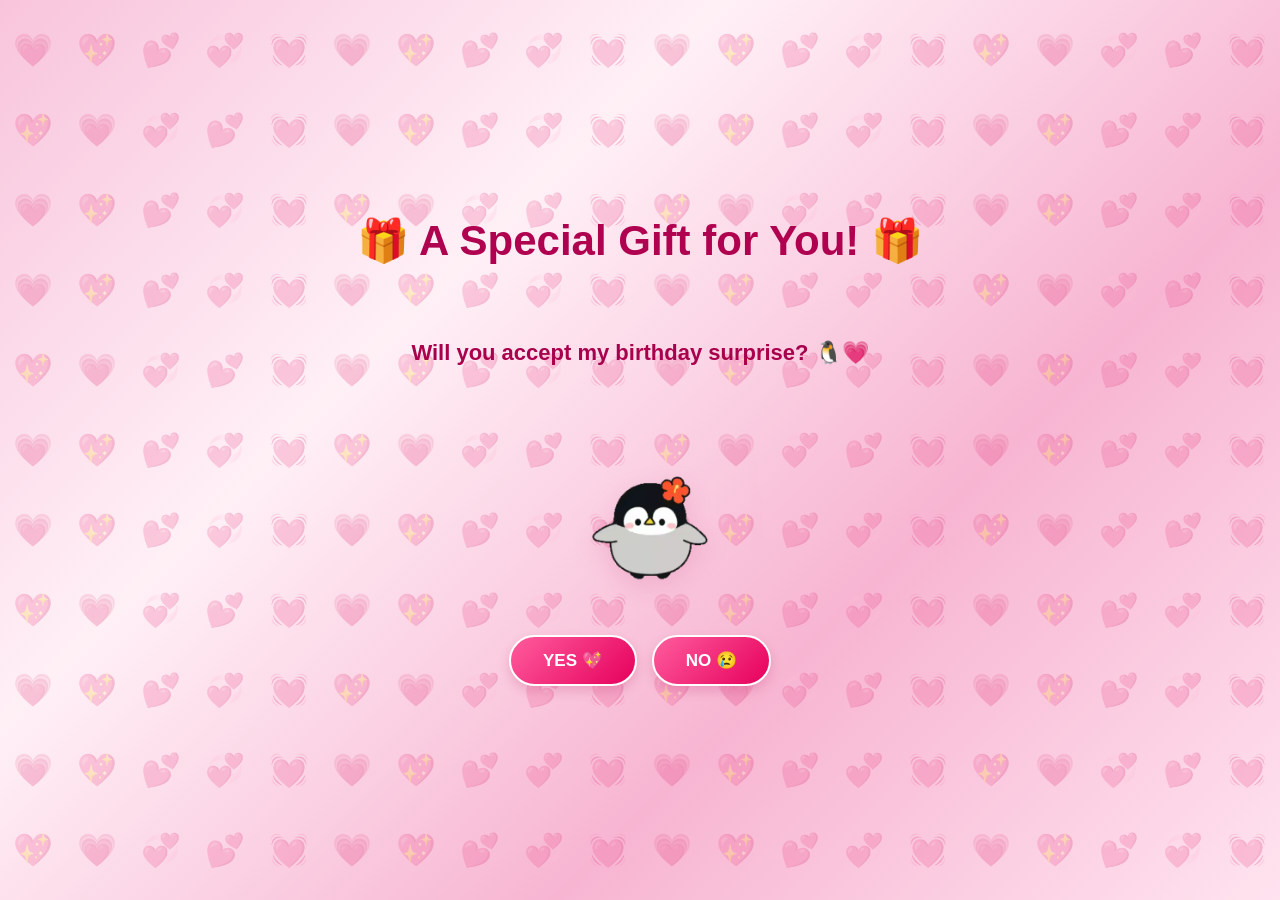
<file: index.html>
<!DOCTYPE html>
<html lang="en">
<head>
    <title>Birthday Surprise 🎁</title>
    <link rel="stylesheet" href="style.css">
    <script src="script.js" defer></script>
</head>
<body>
    <section class="page active" id="page1">
        <!-- Hearts covering the entire background -->
        <div class="hearts" aria-hidden="true">
            💗 💖 💕 💞 💓 💗 💖 💕 💞 💓 💗 💖 💕 💞 💓
            💖 💗 💞 💕 💓 💖 💗 💞 💕 💓 💗 💖 💕 💞 💓
            💗 💖 💕 💞 💓 💗 💖 💕 💞 💓 💗 💖 💕 💞 💓
            💖 💗 💞 💕 💓 💖 💗 💞 💕 💓 💗 💖 💕 💞 💓
            💗 💖 💕 💞 💓 💗 💖 💕 💞 💓 💗 💖 💕 💞 💓
            💖 💗 💞 💕 💓 💖 💗 💞 💕 💓 💗 💖 💕 💞 💓
            💗 💖 💕 💞 💓 💗 💖 💕 💞 💓 💗 💖 💕 💞 💓
            💖 💗 💞 💕 💓 💖 💗 💞 💕 💓 💗 💖 💕 💞 💓
            💗 💖 💕 💞 💓 💗 💖 💕 💞 💓 💗 💖 💕 💞 💓
            💖 💗 💞 💕 💓 💖 💗 💞 💕 💓 💗 💖 💕 💞 💓
            💗 💖 💕 💞 💓 💗 💖 💕 💞 💓 💗 💖 💕 💞 💓
            💖 💗 💞 💕 💓 💖 💗 💞 💕 💓 💗 💖 💕 💞 💓
            💗 💖 💕 💞 💓 💗 💖 💕 💞 💓 💗 💖 💕 💞 💓
            💖 💗 💞 💕 💓 💖 💗 💞 💕 💓 💗 💖 💕 💞 💓
            💗 💖 💕 💞 💓 💗 💖 💕 💞 💓 💗 💖 💕 💞 💓
            💗 💖 💕 💞 💓 💗 💖 💕 💞 💓 💗 💖 💕 💞 💓
            💖 💗 💞 💕 💓 💖 💗 💞 💕 💓 💗 💖 💕 💞 💓
            💗 💖 💕 💞 💓 💗 💖 💕 💞 💓 💗 💖 💕 💞 💓
        </div>

        <!-- Birthday message -->
        <h1>🎁 A Special Gift for You! 🎁</h1>
        <br>
        <p>Will you accept my birthday surprise? 🐧💗</p>

        <!-- Penguin image -->
        <img src="images/page1_penguin.jpg" alt="Cute Penguin" class="penguin" >

        <!-- YES and NO buttons -->
        <div class="button-group">
            <button onclick="window.location.href='page3.html'">
                YES 💖
            </button>

            <button onclick="window.location.href='page2.html'">
                NO 😢
            </button>
        </div>

    </section>

</body>
</html>
</file>
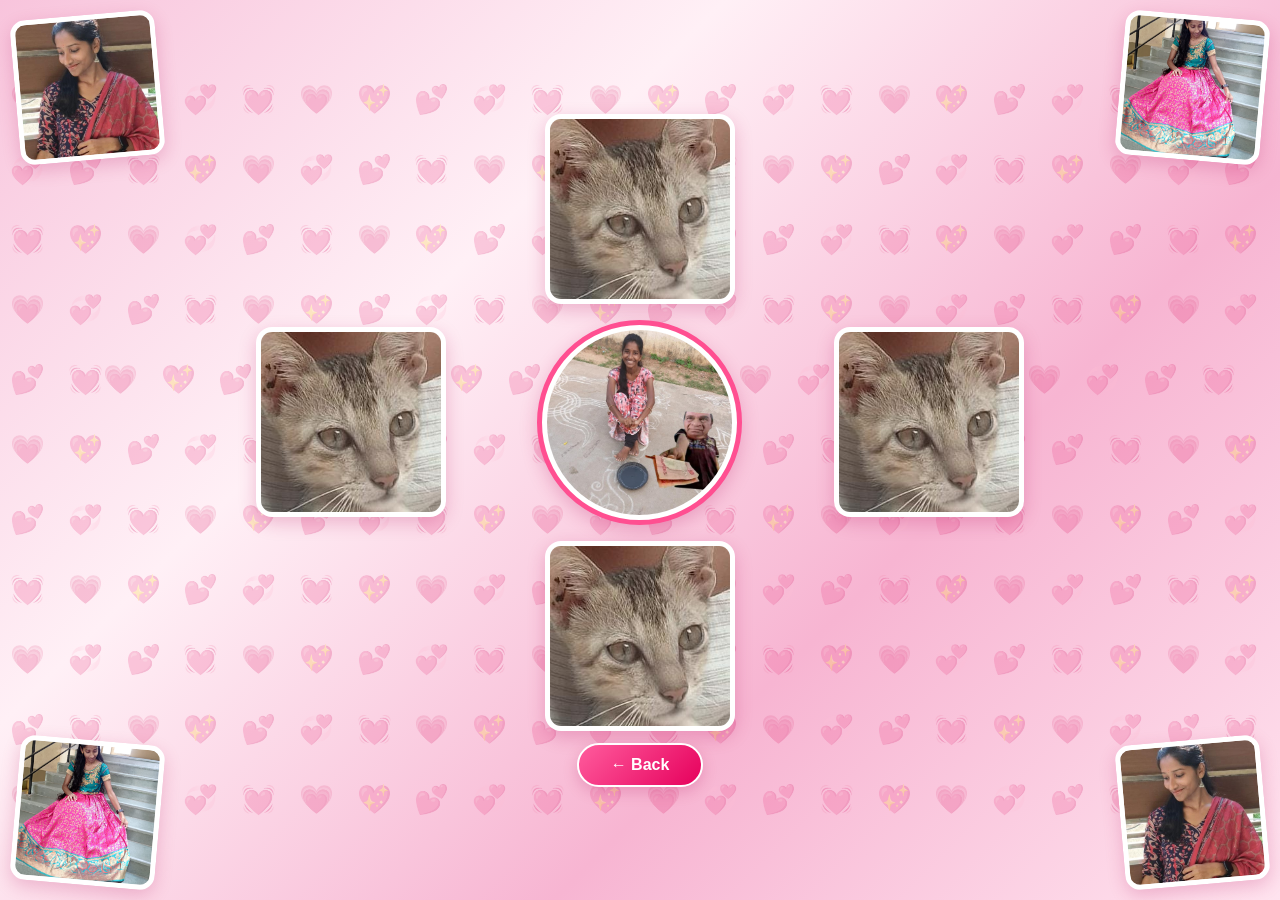
<file: gallery.html>
<!DOCTYPE html>
<html lang="en">
<head>
    <meta charset="UTF-8">
    <meta name="viewport" content="width=device-width, initial-scale=1.0">
    <title>Photo Gallery 💖</title>
    <link rel="stylesheet" href="gallery.css">
</head>
<body>

    <section class="gallery-page">

        <!-- Hearts covering the background -->
        <div class="heart-background" aria-hidden="true">
            💗 💖 💕 💞 💓 💗 💖 💕 💞 💓 💗 💖 💕 💞 💓 💗 💖 💕 💞 💓
            💖 💗 💞 💕 💓 💖 💗 💞 💕 💓
            💗 💖 💕 💞 💓 💗 💖 💕 💞 💓
            💖 💗 💞 💕 💓 💖 💗 💞 💕 💓
            💗 💖 💕 💞 💓 💗 💖 💕 💞 💓
            💖 💗 💞 💕 💓 💖 💗 💞 💕 💓
            💗 💖 💕 💞 💓 💗 💖 💕 💞 💓
            💖 💗 💞 💕 💓 💖 💗 💞 💕 💓💗 💖 💕 💞 💓 💗 💖 💕 💞 💓
            💖 💗 💞 💕 💓 💖 💗 💞 💕 💓
            💗 💖 💕 💞 💓 💗 💖 💕 💞 💓
            💖 💗 💞 💕 💓 💖 💗 💞 💕 💓
            💗 💖 💕 💞 💓 💗 💖 💕 💞 💓
            💖 💗 💞 💕 💓 💖 💗 💞 💕 💓
            💗 💖 💕 💞 💓 💗 💖 💕 💞 💓
            💖 💗 💞 💕 💓 💖 💗 💞 💕 💓
            💖 💗 💞 💕 💓 💖 💗 💞 💕 💓
            💗 💖 💕 💞 💓 💗 💖 💕 💞 💓
            💖 💗 💞 💕 💓 💖 💗 💞 💕 💓
            💗 💖 💕 💞 💓 💗 💖 💕 💞 💓
            💖 💗 💞 💕 💓 💖 💗 💞 💕 💓
            💗 💖 💕 💞 💓 💗 💖 💕 💞 💓
            💖 💗 💞 💕 💓 💖 💗 💞 💕 💓
        </div>

        <!-- Four corner pictures -->
        <img class="corner top-left"
             src="images/gallery_image.jpeg" alt="Top left picture">

        <img class="corner top-right"
             src="images/gallery_image2.jpeg" alt="Top right picture">

        <img class="corner bottom-left"
             src="images/gallery_image2.jpeg" alt="Bottom left picture">

        <img class="corner bottom-right"
             src="images/gallery_image.jpeg" alt="Bottom right picture">

        <!-- Original five pictures - positions unchanged -->
        <div class="gallery-grid">

            <!-- Top picture -->
            <img src="images/gallery_middle.jpeg" alt="Top picture">

            <!-- Left picture -->
            <img src="images/gallery_middle.jpeg" alt="Left picture">

            <!-- Middle picture -->
            <img src="images/gallery_image3.jpeg" alt="Middle picture">

            <!-- Right picture -->
            <img src="images/gallery_middle.jpeg" alt="Right picture">

            <!-- Bottom picture -->
            <img src="images/gallery_middle.jpeg" alt="Bottom picture">

        </div>

        <!-- Back button -->
        <button class="back-button"
                onclick="window.location.href='page3.html'">
            ← Back
        </button>

    </section>

</body>
</html>
</file>
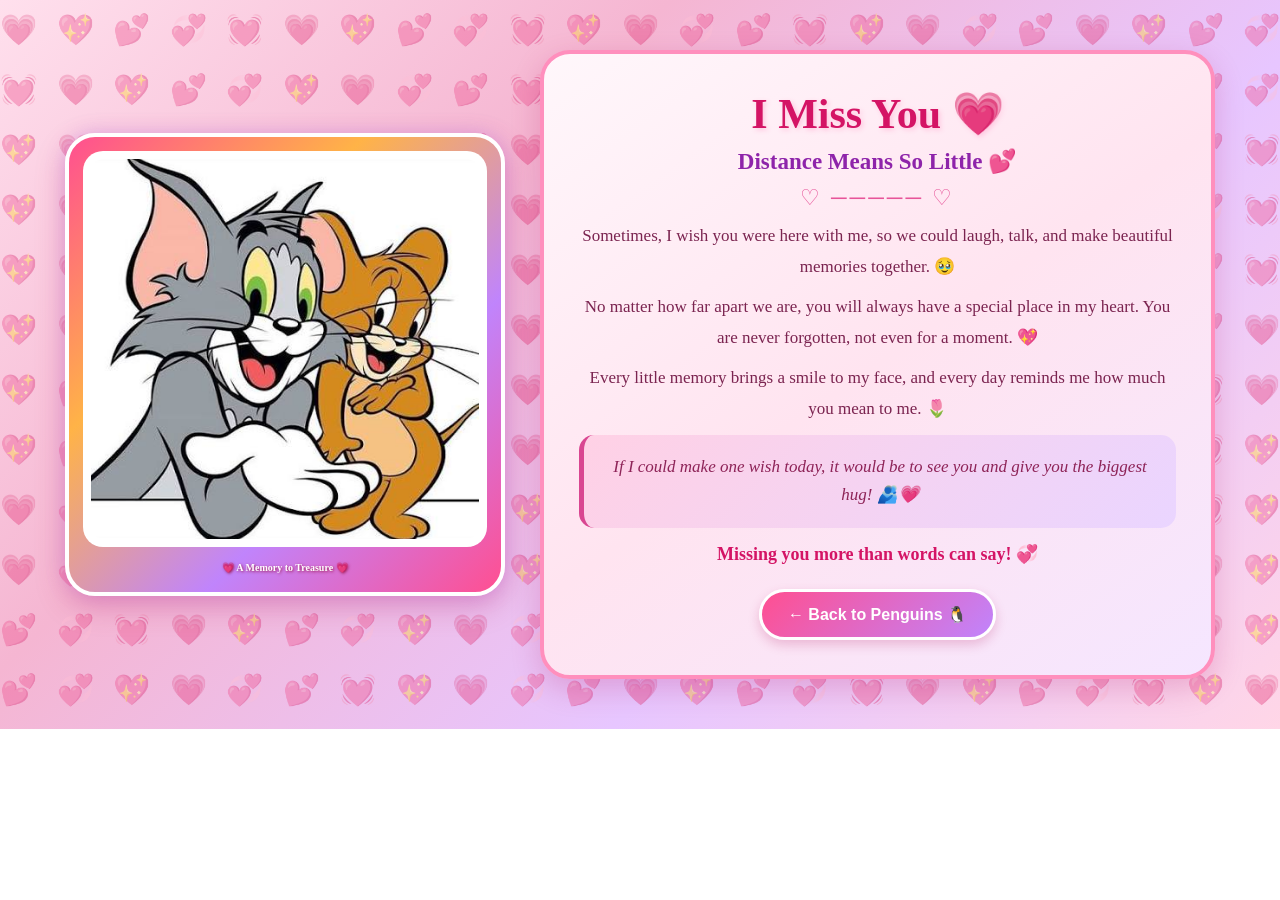
<file: missyou.html>
<!DOCTYPE html>
<html lang="en">
<head>
    <meta charset="UTF-8">
    <meta name="viewport" content="width=device-width, initial-scale=1.0">

    <title>I Miss You 💗</title>

    <link rel="stylesheet" href="missyou.css">
</head>
<body>

    <section class="missyou-page">

        <!-- Hearts background -->
        <div class="hearts" aria-hidden="true">
            💗 💖 💕 💞 💓 💗 💖 💕 💞 💓
            💖 💗 💞 💕 💓 💖 💗 💞 💕
            💗 💖 💕 💞 💓 💗 💖 💕 💞
            💖 💗 💞 💕 💓 💖 💗 💞 💕
            💗 💖 💕 💞 💓 💗 💖 💕 💞
            💖 💗 💞 💕 💓 💖 💗 💞 💕
            💗 💖 💕 💞 💓 💗 💖 💕 💞
            💖 💗 💞 💕 💓 💖 💗 💞 💕
            💗 💖 💕 💞 💓 💗 💖 💕 💞 💗 💖 💕 💞 💓 💗 💖 💕 💞 💓
            💖 💗 💞 💕 💓 💖 💗 💞 💕
            💗 💖 💕 💞 💓 💗 💖 💕 💞
            💖 💗 💞 💕 💓 💖 💗 💞 💕
            💗 💖 💕 💞 💓 💗 💖 💕 💞
            💖 💗 💞 💕 💓 💖 💗 💞 💕
            💗 💖 💕 💞 💓 💗 💖 💕 💞
            💖 💗 💞 💕 💓 💖 💗 💞 💕
            💗 💖 💕 💞 💓 💗 💖 💕 💞
            💖 💗 💞 💕 💓 💖 💗 💞 💕 💗 💖 💕 💞 💓 💗 💖 💕 💞 💓
            💖 💗 💞 💕 💓 💖 💗 💞 💕
            💗 💖 💕 💞 💓 💗 💖 💕 💞
            💖 💗 💞 💕 💓 💖 💗 💞 💕
            💗 💖 💕 💞 💓 💗 💖 💕 💞
            💖 💗 💞 💕 💓 💖 💗 💞 💕
            💗 💖 💕 💞 💓 💗 💖 💕 💞
            💖 💗 💞 💕 💓 💖 💗 💞 💕
            💗 💖 💕 💞 💓 💗 💖 💕 💞
            💖 💗 💞 💕 💓 💖 💗 💞 💕 💗 💖 💕 💞 💓 💗 💖 💕 💞 💓
            💖 💗 💞 💕 💓 💖 💗 💞 💕
            💗 💖 💕 💞 💓 💗 💖 💕 💞
            💖 💗 💞 💕 💓 💖 💗 💞 💕
            💗 💖 💕 💞 💓 💗 💖 💕 💞
            💖 💗 💞 💕 💓 💖 💗 💞 💕
            💗 💖 💕 💞 💓 💗 💖 💕 💞
            💖 💗 💞 💕 💓 💖 💗 💞 💕
            💗 💖 💕 💞 💓 💗 💖 💕 💞
            💖 💗 💞 💕 💓 💖 💗 💞 💕
            💖 💗 💞 💕 💓 💖 💗 💞 💕
        </div>

        <!-- Main content -->
        <div class="missyou-container">

            <!-- Image with colorful margin -->
            <div class="image-frame">
                <div class="image-inner">
                    <img
                        src="images/tom_jerry.jpg"
                        alt="A special memory"
                        class="missyou-image"
                    >
                </div>
                <div class="frame-caption">
                    💗 A Memory to Treasure 💗
                </div>
            </div>

            <!-- Message card -->
            <div class="message-section">

                <h1>I Miss You 💗</h1>

                <h2>Distance Means So Little 💕</h2>

                <div class="decorative-line">♡ ───── ♡</div>

                <p>
                    Sometimes, I wish you were here with me,
                    so we could laugh, talk, and make beautiful
                    memories together. 🥹
                </p>

                <p>
                    No matter how far apart we are,
                    you will always have a special place
                    in my heart. You are never forgotten,
                    not even for a moment. 💖
                </p>

                <p>
                    Every little memory brings a smile to my face,
                    and every day reminds me how much you mean to me. 🌷
                </p>

                <div class="special-message">
                    If I could make one wish today,
                    it would be to see you and give you
                    the biggest hug! 🫂💗
                </div>

                <p class="love-message">
                    Missing you more than words can say! 💞
                </p>

                <button onclick="window.location.href='page3.html'">
                    ← Back to Penguins 🐧
                </button>

            </div>

        </div>

    </section>

</body>
</html>
</file>
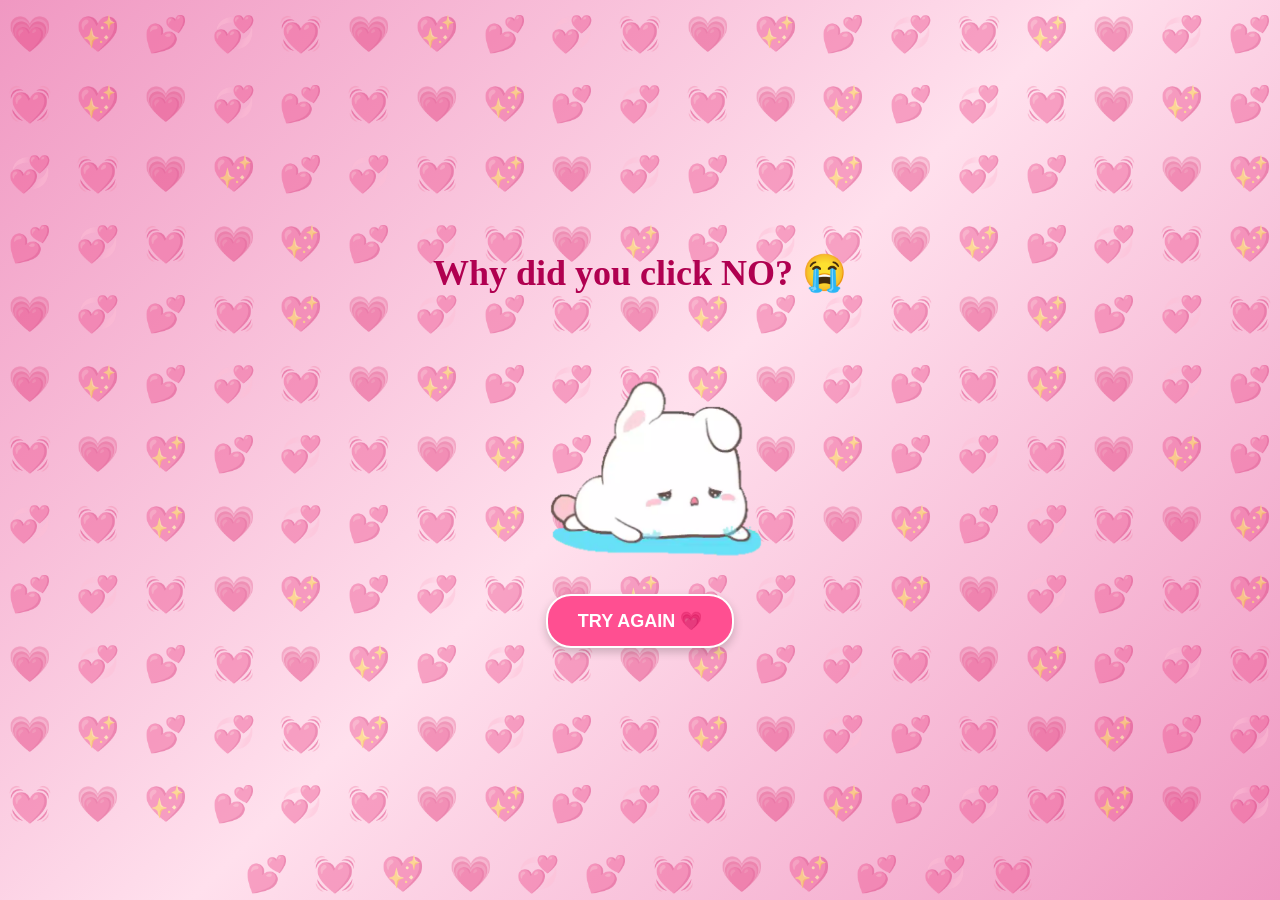
<file: page2.html>
<!DOCTYPE html>
<html lang="en">
<head>
    <meta charset="UTF-8">
    <meta name="viewport" content="width=device-width, initial-scale=1.0">
    <title>Try Again 😢</title>
    <link rel="stylesheet" href="page2.css">
    <script src="script.js" defer></script>
</head>
<body>

    <section class="page active" id="page2">

        <!-- Hearts covering the entire background -->
        <div class="hearts" aria-hidden="true">
            💗 💖 💕 💞 💓 💗 💖 💕 💞 💓 💗 💖 💕 💞 💓
            💖 💗 💞 💕 💓 💖 💗 💞 💕 💓 💗 💖 💕 💞 💓
            💗 💖 💕 💞 💓 💗 💖 💕 💞 💓 💗 💖 💕 💞 💓
            💖 💗 💞 💕 💓 💖 💗 💞 💕 💓 💗 💖 💕 💞 💓
            💗 💖 💕 💞 💓 💗 💖 💕 💞 💓 💗 💖 💕 💞 💓
            💖 💗 💞 💕 💓 💖 💗 💞 💕 💓 💗 💖 💕 💞 💓
            💗 💖 💕 💞 💓 💗 💖 💕 💞 💓 💗 💖 💕 💞 💓
            💖 💗 💞 💕 💓 💖 💗 💞 💕 💓 💗 💖 💕 💞 💓
            💗 💖 💕 💞 💓 💗 💖 💕 💞 💓 💗 💖 💕 💞 💓
            💖 💗 💞 💕 💓 💖 💗 💞 💕 💓 💗 💖 💕 💞 💓
            💗 💖 💕 💞 💓 💗 💖 💕 💞 💓 💗 💖 💕 💞 💓
            💖 💗 💞 💕 💓 💖 💗 💞 💕 💓 💗 💖 💕 💞 💓
            💗 💖 💕 💞 💓 💗 💖 💕 💞 💓 💗 💖 💕 💞 💓
            💖 💗 💞 💕 💓 💖 💗 💞 💕 💓 💗 💖 💕 💞 💓
            💗 💖 💕 💞 💓 💗 💖 💕 💞 💓 💗 💖 💕 💞 💓
            💖 💗 💞 💕 💓 💖 💗 💞 💕 💓 💗 💖 💕 💞 💓
        </div>

        <!-- Heading -->
        <h1>Why did you click NO? 😭</h1>

        <!-- Crying penguin -->
        <img
            src="images/page2_crying_penguin1"
            class="penguin"
            alt="Crying penguin"
        >

        <!-- Try Again button -->
        <button onclick="backToStart()">TRY AGAIN 💗</button>

    </section>

</body>
</html>
</file>
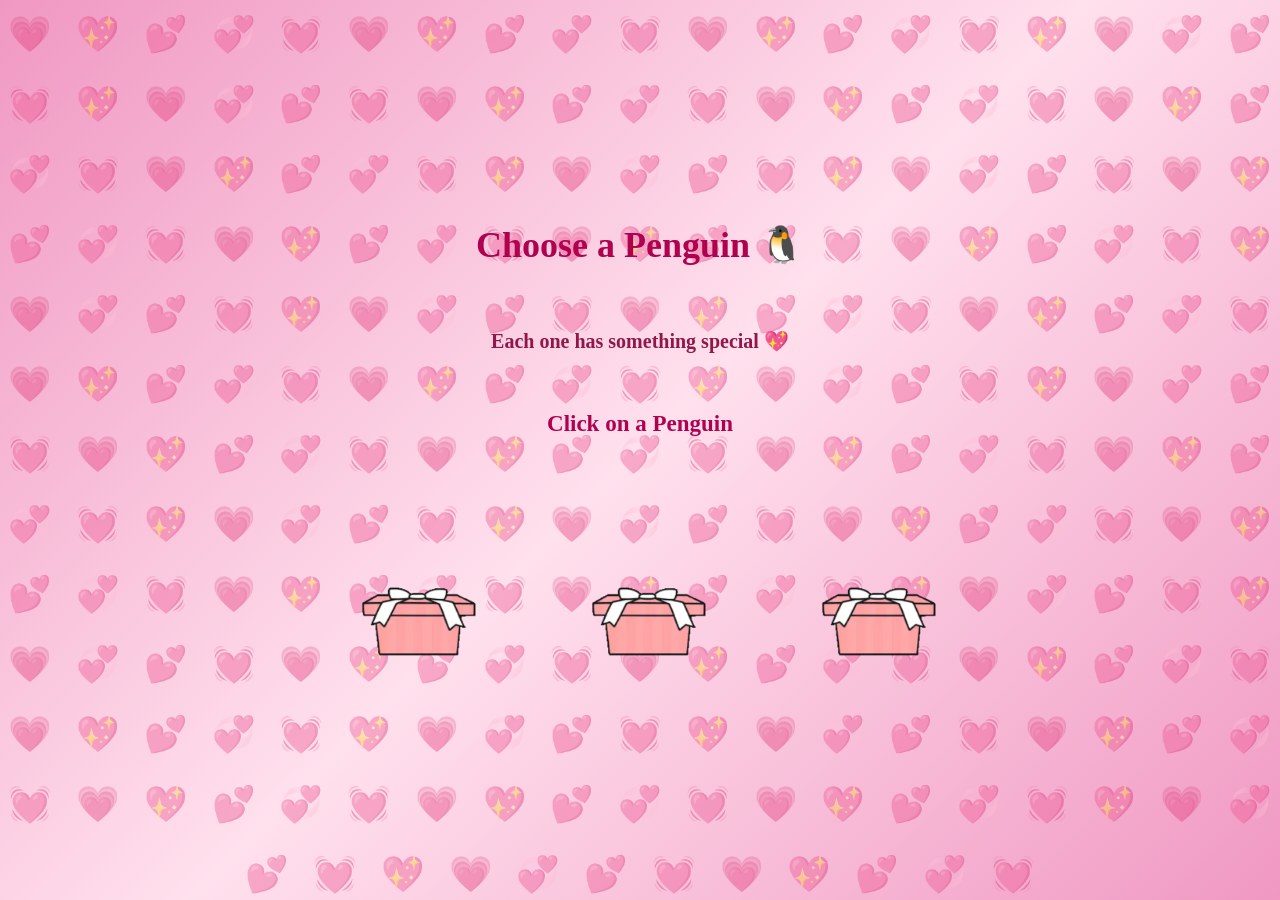
<file: page3.html>
<!DOCTYPE html>
<html lang="en">
<head>
    <meta charset="UTF-8">
    <meta name="viewport" content="width=device-width, initial-scale=1.0">

    <title>Choose a Penguin 🐧</title>

    <link rel="stylesheet" href="page3.css">
    <script src="script.js" defer></script>
</head>
<body>

    <section class="page active" id="page3">

        <!-- Hearts covering the entire background -->
        <div class="hearts" aria-hidden="true">
            💗 💖 💕 💞 💓 💗 💖 💕 💞 💓 💗 💖 💕 💞 💓
            💖 💗 💞 💕 💓 💖 💗 💞 💕 💓 💗 💖 💕 💞 💓
            💗 💖 💕 💞 💓 💗 💖 💕 💞 💓 💗 💖 💕 💞 💓
            💖 💗 💞 💕 💓 💖 💗 💞 💕 💓 💗 💖 💕 💞 💓
            💗 💖 💕 💞 💓 💗 💖 💕 💞 💓 💗 💖 💕 💞 💓
            💖 💗 💞 💕 💓 💖 💗 💞 💕 💓 💗 💖 💕 💞 💓
            💗 💖 💕 💞 💓 💗 💖 💕 💞 💓 💗 💖 💕 💞 💓
            💖 💗 💞 💕 💓 💖 💗 💞 💕 💓 💗 💖 💕 💞 💓
            💗 💖 💕 💞 💓 💗 💖 💕 💞 💓 💗 💖 💕 💞 💓
            💖 💗 💞 💕 💓 💖 💗 💞 💕 💓 💗 💖 💕 💞 💓
            💗 💖 💕 💞 💓 💗 💖 💕 💞 💓 💗 💖 💕 💞 💓
            💖 💗 💞 💕 💓 💖 💗 💞 💕 💓 💗 💖 💕 💞 💓
            💗 💖 💕 💞 💓 💗 💖 💕 💞 💓 💗 💖 💕 💞 💓
            💖 💗 💞 💕 💓 💖 💗 💞 💕 💓 💗 💖 💕 💞 💓
            💗 💖 💕 💞 💓 💗 💖 💕 💞 💓 💗 💖 💕 💞 💓
            💖 💗 💞 💕 💓 💖 💗 💞 💕 💓 💗 💖 💕 💞 💓
        </div>

        <h1>Choose a Penguin 🐧</h1>
        <br>
        <p>Each one has something special 💖</p>
        <br>
        <h2>Click on a Penguin</h2>

        <div class="penguin-grid">

            <!-- First penguin: Birthday message -->
            <img
                src="images/page3_penguin1"
                onclick="showBirthday1()"
                class="penguin"
                alt="Penguin 1"
            >

            <!-- Second penguin: Surprise page -->
            <img
                src="images/page3_penguin1"
                onclick="window.location.href='surprise.html'"
                class="penguin"
                alt="Penguin 2"
            >

            <!-- Third penguin: Miss you page -->
            <img
                src="images/page3_penguin1"
                onclick="window.location.href='missyou.html'"
                class="penguin"
                alt="Penguin 3"
            >

        </div>

    </section>

</body>
</html>
</file>
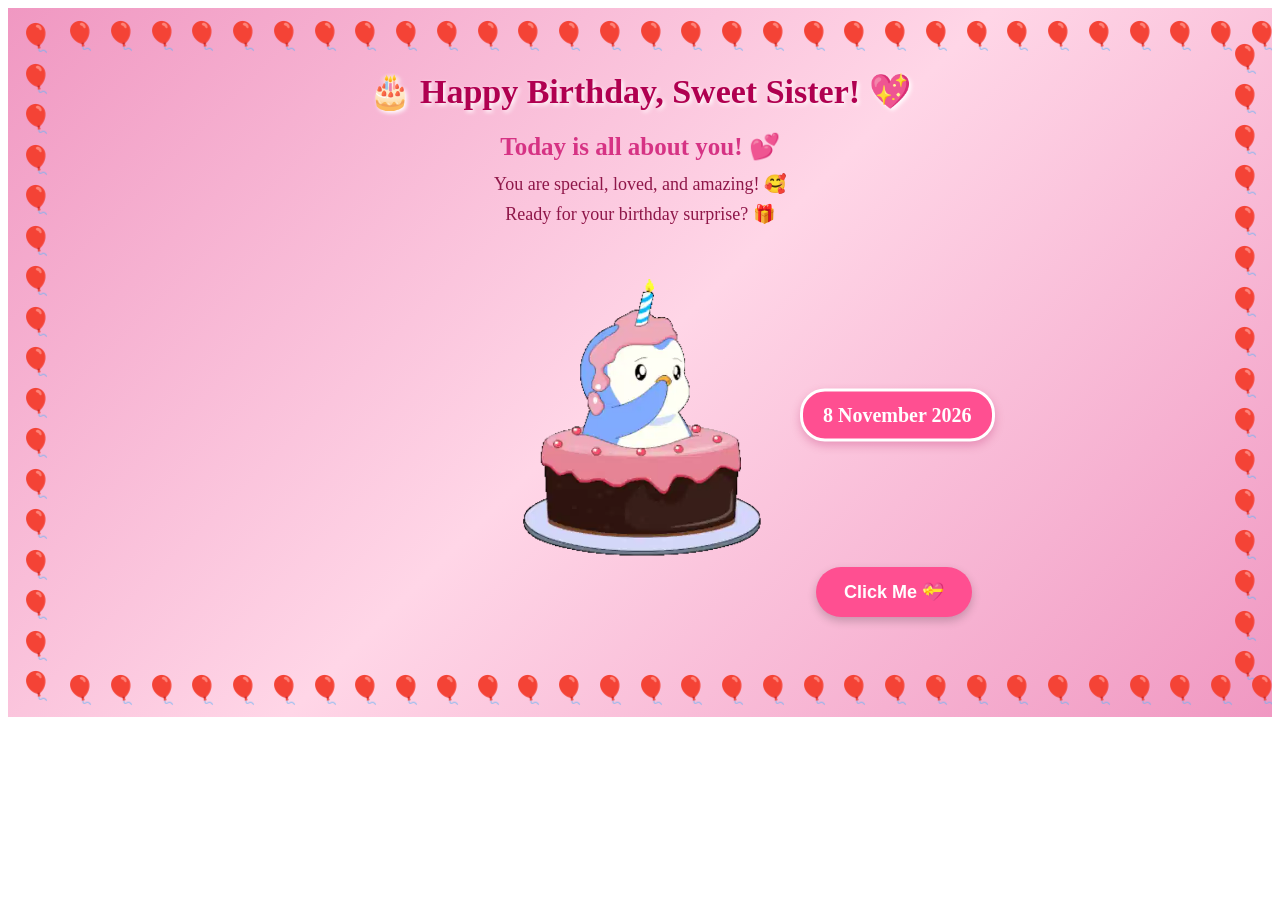
<file: page4.html>
<!DOCTYPE html>
<html lang="en">
<head>
    <meta charset="UTF-8">
    <meta name="viewport" content="width=device-width, initial-scale=1.0">
    <title>Happy Birthday 🎂</title>
    <link rel="stylesheet" href="page4.css">
</head>
<body>
    <section class="page active" id="page4">
<div class="hearts" aria-hidden="true">
            💗 💖 💕 💞 💓 💗 💖 💕 💞 💓 💗 💖 💕 💞 💓 💗 💖 💕 💞 💓
            💖 💗 💞 💕 💓 💖 💗 💞 💕 💓 💗 💖 💕 💞 💓 💗 💖 💕 💞 💓
            💖 💗 💞 💕 💓 💖 💗 💞 💕 💓 💗 💖 💕 💞 💓 💗 💖 💕 💞 💓
            💖 💗 💞 💕 💓 💖 💗 💞 💕 💓 💗 💖 💕 💞 💓 💗 💖 💕 💞 💓
            💖 💗 💞 💕 💓 💖 💗 💞 💕 💓 💗 💖 💕 💞 💓 💗 💖 💕 💞 💓
            💖 💗 💞 💕 💓 💖 💗 💞 💕 💓 💗 💖 💕 💞 💓 💗 💖 💕 💞 💓
            💖 💗 💞 💕 💓 💖 💗 💞 💕 💓 💗 💖 💕 💞 💓 💗 💖 💕 💞 💓
            💖 💗 💞 💕 💓 💖 💗 💞 💕 💓 💖 💗 💞 💕 💓 💖 💗 💞 💕 💓
            💗 💖 💕 💞 💓 💗 💖 💕 💞 💓 💖 💗 💞 💕 💓 💖 💗 💞 💕 💓
            💗 💖 💕 💞 💓 💗 💖 💕 💞 💓 💖 💗 💞 💕 💓 💖 💗 💞 💕 💓
            💗 💖 💕 💞 💓 💗 💖 💕 💞 💓 💖 💗 💞 💕 💓 💖 💗 💞 💕 💓
            💗 💖 💕 💞 💓 💗 💖 💕 💞 💓 💖 💗 💞 💕 💓 💖 💗 💞 💕 💓
        </div>
        
<div class="balloon-side balloon-left">
    🎈 🎈 🎈 🎈 🎈 🎈 🎈 🎈 🎈 🎈 🎈 🎈 🎈 🎈 🎈 🎈 🎈 
</div>

<div class="balloon-side balloon-right">
    🎈 🎈 🎈 🎈 🎈 🎈 🎈 🎈 🎈 🎈 🎈 🎈 🎈 🎈 🎈 🎈   
</div>
        <div class="birthday-content">
            <h1>🎂 Happy Birthday, Sweet Sister! 💖</h1>
            <h2>Today is all about you! 💕</h2>
            <p>You are special, loved, and amazing! 🥰</p>
            <p>Ready for your birthday surprise? 🎁</p>
        </div>
        <h2 class="birthday-date">8 November 2026</h2>
        <img src="images/page4_penguin_cake" class="birthday-image" alt="Birthday penguin and cake">

        <button onclick="showBirthdayMessage()" class="click-button">Click Me 💝</button>
    </section>

    <script src="script.js"></script>
</body>
</html>
</file>
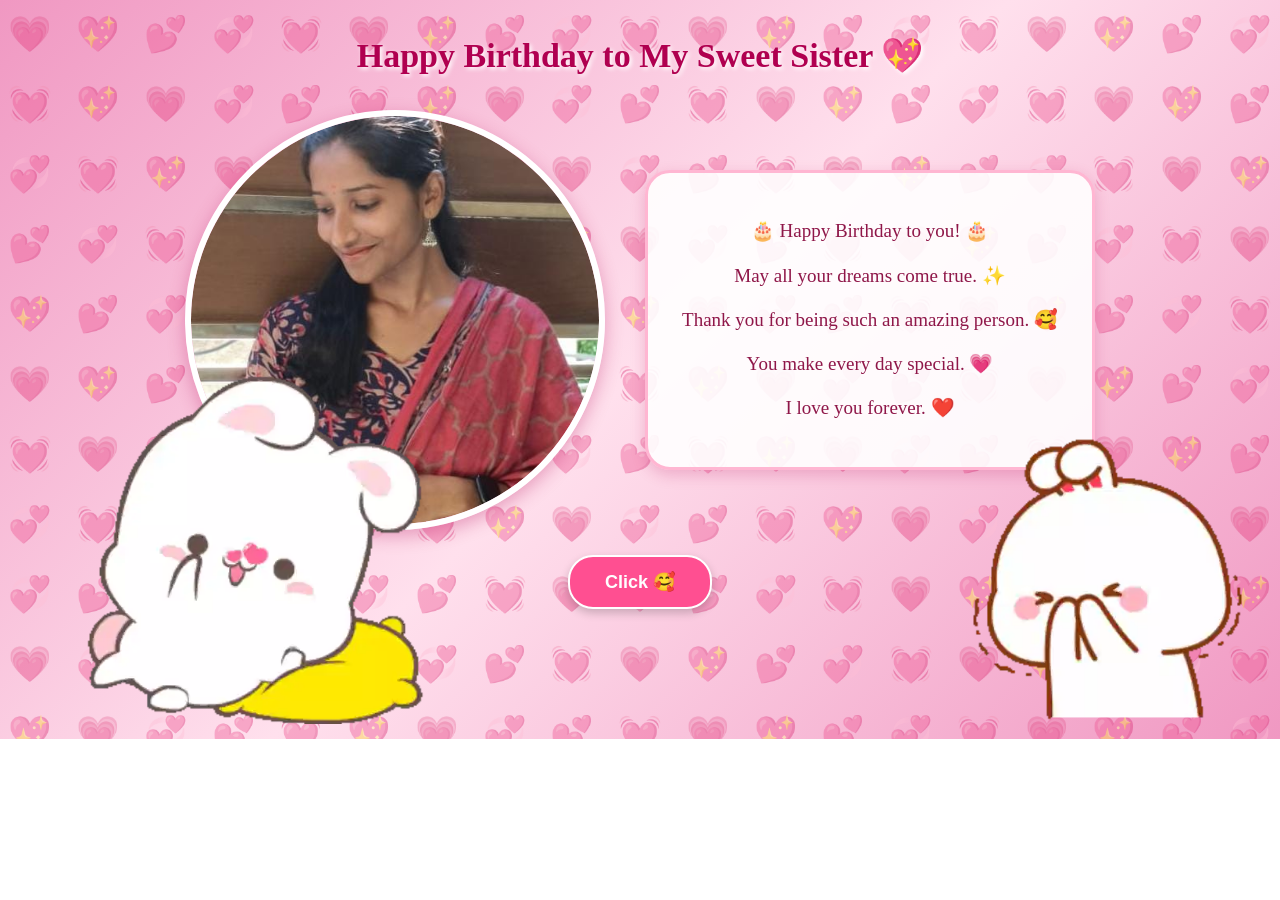
<file: page5.html>
<!DOCTYPE html>
<html lang="en">
<head>
    <meta charset="UTF-8">
    <meta name="viewport" content="width=device-width, initial-scale=1.0">

    <title>Birthday Wishes 💖</title>

    <link rel="stylesheet" href="page5.css">
</head>
<body>

    <section id="page5">
        <div class="hearts" aria-hidden="true">
            💗 💖 💕 💞 💓 💗 💖 💕 💞 💓 💗 💖 💕 💞 💓 💗 💖 💕 💞 💓
            💖 💗 💞 💕 💓 💖 💗 💞 💕 💓 💗 💖 💕 💞 💓 💗 💖 💕 💞 💓
            💖 💗 💞 💕 💓 💖 💗 💞 💕 💓 💗 💖 💕 💞 💓 💗 💖 💕 💞 💓
            💖 💗 💞 💕 💓 💖 💗 💞 💕 💓 💗 💖 💕 💞 💓 💗 💖 💕 💞 💓
            💖 💗 💞 💕 💓 💖 💗 💞 💕 💓 💗 💖 💕 💞 💓 💗 💖 💕 💞 💓
            💖 💗 💞 💕 💓 💖 💗 💞 💕 💓 💗 💖 💕 💞 💓 💗 💖 💕 💞 💓
            💖 💗 💞 💕 💓 💖 💗 💞 💕 💓 💗 💖 💕 💞 💓 💗 💖 💕 💞 💓
            💖 💗 💞 💕 💓 💖 💗 💞 💕 💓 💖 💗 💞 💕 💓 💖 💗 💞 💕 💓
            💗 💖 💕 💞 💓 💗 💖 💕 💞 💓 💖 💗 💞 💕 💓 💖 💗 💞 💕 💓
            💗 💖 💕 💞 💓 💗 💖 💕 💞 💓 💖 💗 💞 💕 💓 💖 💗 💞 💕 💓
            💗 💖 💕 💞 💓 💗 💖 💕 💞 💓 💖 💗 💞 💕 💓 💖 💗 💞 💕 💓
            💗 💖 💕 💞 💓 💗 💖 💕 💞 💓 💖 💗 💞 💕 💓 💖 💗 💞 💕 💓
        </div>
        <!-- Birthday heading -->
        <h1>Happy Birthday to My Sweet Sister 💖</h1>

        <!-- Photo and birthday message -->
        <div class="birthday-box">

            <!-- Circle-shaped photo -->
            <div class="circle-photo">
                <img src="images/gallery_image.jpeg" alt="My sweet sister">
            </div>

            <!-- Birthday message -->
            <div class="msg">
                <p>🎂 Happy Birthday to you! 🎂</p>
                <p>May all your dreams come true. ✨</p>
                <p>Thank you for being such an amazing person. 🥰</p>
                <p>You make every day special. 💗</p>
                <p>I love you forever. ❤️</p>
            </div>

        </div>

        <!-- Decorative images at the bottom -->
        <img
            src="images/page5_image2"
            class="bottom-image-left"
            alt="Birthday decoration"
        >

        <img
            src="images/page5_image1"
            class="bottom-image-right"
            alt="Birthday decoration"
        >

        <!-- Next button opens page3.html -->
        <button
            class="next-button"
            onclick="window.location.href='page3.html'">
            Click 🥰
        </button>

    </section>

</body>
</html>
</file>
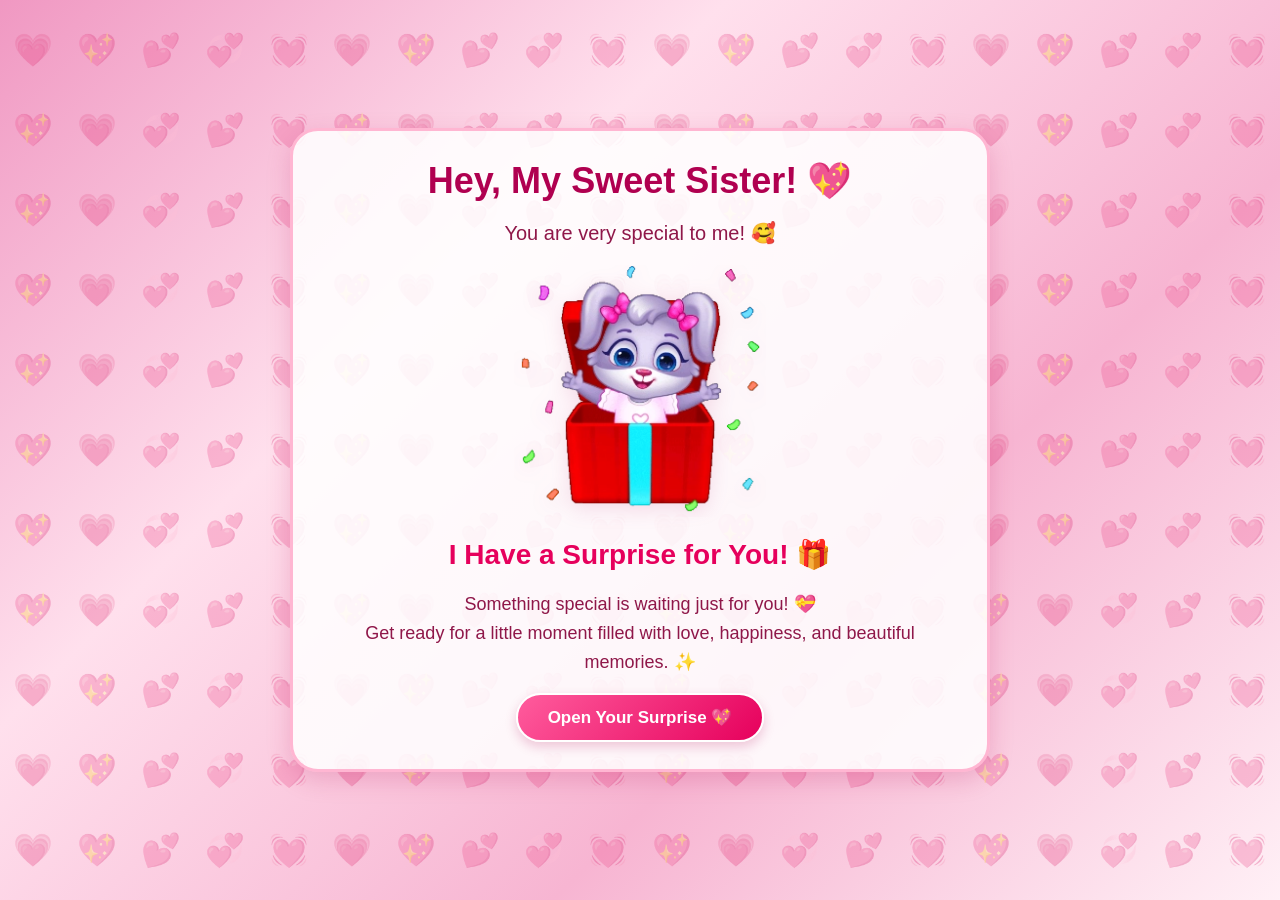
<file: surprise.html>
<!DOCTYPE html>
<html lang="en">
<head>
    <meta charset="UTF-8">
    <meta name="viewport" content="width=device-width, initial-scale=1.0">
    <title>A Special Surprise 💖</title>
    <link rel="stylesheet" href="surprise.css">
</head>
<body>

    <section class="surprise-page">

        <!-- Heart symbols across the screen -->
        <div class="hearts" aria-hidden="true">
            💗 💖 💕 💞 💓 💗 💖 💕 💞 💓 💗 💖 💕 💞 💓 💗 💖 💕 💞 💓
            💖 💗 💞 💕 💓 💖 💗 💞 💕 💓 💗 💖 💕 💞 💓 💗 💖 💕 💞 💓
            💖 💗 💞 💕 💓 💖 💗 💞 💕 💓 💗 💖 💕 💞 💓 💗 💖 💕 💞 💓
            💖 💗 💞 💕 💓 💖 💗 💞 💕 💓 💗 💖 💕 💞 💓 💗 💖 💕 💞 💓
            💖 💗 💞 💕 💓 💖 💗 💞 💕 💓 💗 💖 💕 💞 💓 💗 💖 💕 💞 💓
            💖 💗 💞 💕 💓 💖 💗 💞 💕 💓 💗 💖 💕 💞 💓 💗 💖 💕 💞 💓
            💖 💗 💞 💕 💓 💖 💗 💞 💕 💓 💗 💖 💕 💞 💓 💗 💖 💕 💞 💓
            💖 💗 💞 💕 💓 💖 💗 💞 💕 💓 💖 💗 💞 💕 💓 💖 💗 💞 💕 💓
            💗 💖 💕 💞 💓 💗 💖 💕 💞 💓 💖 💗 💞 💕 💓 💖 💗 💞 💕 💓
            💗 💖 💕 💞 💓 💗 💖 💕 💞 💓 💖 💗 💞 💕 💓 💖 💗 💞 💕 💓
            💗 💖 💕 💞 💓 💗 💖 💕 💞 💓 💖 💗 💞 💕 💓 💖 💗 💞 💕 💓
            💗 💖 💕 💞 💓 💗 💖 💕 💞 💓 💖 💗 💞 💕 💓 💖 💗 💞 💕 💓
        </div>

        <div class="surprise-content">

            <h1>Hey, My Sweet Sister! 💖</h1>

            <p class="subtitle">
                You are very special to me! 🥰
            </p>

            <!-- Replace with your actual image filename -->
            <img src="images/surprise"
                 alt="A special birthday surprise"
                 class="surprise-image">

            <h2>I Have a Surprise for You! 🎁</h2>

            <p class="message">
                Something special is waiting just for you! 💝
                <br>
                Get ready for a little moment filled with love,
                happiness, and beautiful memories. ✨
            </p>

           <button onclick="window.location.href='gallery.html'">
            Open Your Surprise 💖
            </button>

        </div>

    </section>

</body>
</html>
</file>
<file: style.css>
/* ==============================
   GLOBAL RESET
================================ */
* {
    margin: 0;
    padding: 0;
    box-sizing: border-box;
}

html, body {
    width: 100%;
    min-height: 100%;
}

body {
    min-height: 100vh;
    font-family: 'Arial', sans-serif;
    background: #f098c2;
}

/* ==============================
   PAGE DESIGN
================================ */
.page {
    display: none;
    width: 100%;
    min-height: 100vh;
    color: #b00050;
    font-size: 18px;
    font-weight: bold;
}

.page.active {
    display: flex;
    flex-direction: column;
    justify-content: center;
    align-items: center;

    min-height: 100vh;
    width: 100%;

    padding: clamp(25px, 5vh, 50px) 20px;
    gap: clamp(15px, 2.5vh, 25px);

    text-align: center;
    position: relative;
    isolation: isolate;
    overflow: hidden;
}

/* ==============================
   BACKGROUND
================================ */
#page1 {
    background: linear-gradient(
        135deg,
        #f8c4dc,
        #fff0f6,
        #f7b5d2,
        #ffe3ef
    );
}

/* ==============================
   HEADING
================================ */
#page1 h1 {
    color: #b00050;
    font-size: clamp(26px, 4vw, 42px);
    font-weight: 800;
    line-height: 1.3;
    max-width: 900px;
    position: relative;
    z-index: 2;
}

/* ==============================
   MESSAGE
================================ */
#page1 p {
    color: #a9004d;
    font-size: clamp(16px, 2vw, 22px);
    line-height: 1.6;
    max-width: 650px;
    padding: 0 10px;
    position: relative;
    z-index: 2;
}

/* ==============================
   PENGUIN IMAGE
================================ */
.penguin {
    width: clamp(140px, 22vw, 220px);
    max-width: 75%;
    height: auto;
    object-fit: contain;

    position: relative;
    z-index: 2;

    filter: drop-shadow(0 8px 12px rgba(176, 0, 80, 0.12));
    transition: transform 0.3s ease;
}

.penguin:hover {
    transform: translateY(-6px);
}

/* ==============================
   BUTTON GROUP
================================ */
.button-group {
    display: flex;
    justify-content: center;
    align-items: center;
    flex-wrap: wrap;

    gap: 15px;
    width: 100%;
    max-width: 450px;

    position: relative;
    z-index: 2;
}

/* ==============================
   BUTTON DESIGN
================================ */
button {
    padding: 13px 32px;

    border: 2px solid white;
    border-radius: 50px;

    background: linear-gradient(
        135deg,
        #ff5c9d,
        #e6005c
    );

    color: white;
    font-size: 17px;
    font-weight: bold;

    cursor: pointer;
    min-width: 110px;

    box-shadow: 0 5px 12px rgba(176, 0, 80, 0.18);

    transition: all 0.3s ease;
}

.button-group button:hover {
    background: #b00050;
    transform: translateY(-3px);
    box-shadow: 0 8px 16px rgba(176, 0, 80, 0.25);
}

button:active {
    transform: scale(0.96);
}

/* ==============================
   HEART DECORATIONS
================================ */
.hearts {
    position: absolute;
    inset: 0;

    z-index: -1;
    pointer-events: none;

    display: flex;
    flex-wrap: wrap;
    justify-content: space-around;
    align-content: space-around;

    padding: 10px;

    font-size: clamp(18px, 3vw, 32px);
    line-height: 2.5;
    word-spacing: 15px;

    opacity: 0.25;
}

/* ==============================
   TABLET SCREENS
================================ */
@media (min-width: 601px) and (max-width: 1024px) {

    .page.active {
        padding: 35px 35px;
        gap: 22px;
    }

    #page1 h1 {
        font-size: clamp(30px, 4vw, 38px);
    }

    #page1 p {
        font-size: 19px;
        max-width: 600px;
    }

    .penguin {
        width: 190px;
    }

    .button-group {
        gap: 18px;
    }

    button {
        padding: 13px 30px;
        font-size: 17px;
    }

    .hearts {
        font-size: 30px;
        opacity: 0.3;
    }
}

/* ==============================
   MOBILE SCREENS
================================ */
@media (max-width: 600px) {

    .page.active {
        min-height: 100svh;
        padding: 30px 18px;

        gap: 18px;
        justify-content: center;
    }

    #page1 h1 {
        font-size: clamp(23px, 6vw, 29px);
        line-height: 1.35;
        padding: 0 5px;
    }

    #page1 p {
        font-size: 16px;
        line-height: 1.5;
        max-width: 340px;
    }

    .penguin {
        width: clamp(135px, 42vw, 175px);
        max-width: 70%;
    }

    .button-group {
        flex-direction: row;
        flex-wrap: wrap;
        gap: 10px;
        max-width: 100%;
    }

    button {
        min-width: 105px;
        padding: 11px 23px;
        font-size: 16px;
    }

    .hearts {
        font-size: 21px;
        line-height: 2.3;
        word-spacing: 7px;
        opacity: 0.3;
        padding: 5px;
    }
}

/* ==============================
   VERY SMALL MOBILE SCREENS
================================ */
@media (max-width: 360px) {

    .page.active {
        padding: 22px 12px;
        gap: 14px;
    }

    #page1 h1 {
        font-size: 23px;
    }

    #page1 p {
        font-size: 15px;
    }

    .penguin {
        width: 130px;
    }

    .button-group {
        gap: 7px;
    }

    button {
        min-width: 95px;
        padding: 10px 17px;
        font-size: 15px;
    }
}

/* ==============================
   LANDSCAPE MOBILE
================================ */
@media (max-height: 500px) and (orientation: landscape) {

    .page.active {
        min-height: 100vh;
        padding: 15px;
        gap: 10px;
    }

    .penguin {
        width: 100px;
    }

    #page1 h1 {
        font-size: 24px;
    }

    #page1 p {
        font-size: 15px;
    }

    button {
        padding: 8px 20px;
    }
}
</file>
<file: gallery.css>
/* =====================================
   GLOBAL RESET
===================================== */
* {
    margin: 0;
    padding: 0;
    box-sizing: border-box;
}

html, body {
    width: 100%;
    height: 100%;
    overflow: hidden;
}

body {
    font-family: Arial, sans-serif;
}

/* =====================================
   MAIN GALLERY PAGE
===================================== */
.gallery-page {
    width: 100%;
    height: 100vh;
    height: 100dvh;

    padding: 15px 20px;

    display: flex;
    flex-direction: column;
    justify-content: center;
    align-items: center;

    gap: 12px;

    position: relative;
    isolation: isolate;
    overflow: hidden;

    background: linear-gradient(
        135deg,
        #f8c4dc,
        #fff0f6,
        #f7b5d2,
        #ffe3ef
    );
}

/* =====================================
   HEART BACKGROUND
===================================== */
.hearts,
.heart-background {
    position: absolute;
    inset: 0;

    z-index: -1;
    pointer-events: none;

    display: flex;
    flex-wrap: wrap;
    justify-content: space-around;
    align-content: space-around;

    padding: 10px;

    font-size: 28px;
    line-height: 2.5;
    word-spacing: 15px;

    opacity: 0.25;
}

/* =====================================
   MAIN GALLERY GRID
===================================== */
.gallery-grid {
    width: min(100%, 900px);

    display: grid;

    grid-template-columns: repeat(3, minmax(0, 1fr));
    grid-template-rows: repeat(3, auto);

    justify-items: center;
    align-items: center;

    gap: clamp(10px, 2vw, 22px);

    position: relative;
    z-index: 1;
}

/* =====================================
   MAIN FIVE PICTURES
===================================== */
.gallery-grid img {
    width: 100%;
    max-width: 190px;

    aspect-ratio: 1 / 1;
    height: auto;

    object-fit: cover;

    padding: 5px;
    background: white;

    border-radius: 16px;

    box-shadow: 0 6px 18px rgba(176, 0, 80, 0.22);

    transition: transform 0.3s ease;
}

.gallery-grid img:hover {
    transform: scale(1.06);
}

/* Top picture */
.gallery-grid img:nth-child(1) {
    grid-column: 2;
    grid-row: 1;
}

/* Left picture */
.gallery-grid img:nth-child(2) {
    grid-column: 1;
    grid-row: 2;
}

/* Center circular picture */
.gallery-grid img:nth-child(3) {
    grid-column: 2;
    grid-row: 2;

    max-width: 205px;

    border-radius: 50%;
    border: 5px solid #ff4f91;
}

/* Right picture */
.gallery-grid img:nth-child(4) {
    grid-column: 3;
    grid-row: 2;
}

/* Bottom picture */
.gallery-grid img:nth-child(5) {
    grid-column: 2;
    grid-row: 3;
}

/* =====================================
   FOUR CORNER PICTURES
===================================== */
.corner {
    position: absolute;

    width: clamp(100px, 12vw, 150px);
    aspect-ratio: 1 / 1;
    height: auto;

    object-fit: cover;

    padding: 5px;
    background: white;

    border-radius: 15px;

    box-shadow: 0 6px 18px rgba(176, 0, 80, 0.2);

    z-index: 2;

    transition: transform 0.3s ease;
}

/* Corner positions */
.corner.top-left {
    top: 15px;
    left: 15px;
    transform: rotate(-5deg);
}

.corner.top-right {
    top: 15px;
    right: 15px;
    transform: rotate(5deg);
}

.corner.bottom-left {
    bottom: 15px;
    left: 15px;
    transform: rotate(5deg);
}

.corner.bottom-right {
    bottom: 15px;
    right: 15px;
    transform: rotate(-5deg);
}

.corner:hover {
    transform: scale(1.06);
}

/* =====================================
   BACK BUTTON
===================================== */
.back-button {
    position: relative;
    z-index: 3;

    padding: 11px 32px;

    background: linear-gradient(
        135deg,
        #ff5c9d,
        #e6005c
    );

    color: white;

    border: 2px solid white;
    border-radius: 50px;

    font-size: 16px;
    font-weight: bold;

    cursor: pointer;

    box-shadow: 0 5px 15px rgba(176, 0, 80, 0.2);

    transition: all 0.3s ease;
}

.back-button:hover {
    background: #b00050;
    transform: translateY(-3px);
}

/* =====================================
   LAPTOP SCREENS
===================================== */
@media (min-width: 1025px) {

    .gallery-page {
        padding: 15px 20px;
        gap: 12px;
    }

    .gallery-grid {
        width: min(100%, 850px);
        gap: 16px;
    }

    .gallery-grid img {
        max-width: 190px;
    }

    .gallery-grid img:nth-child(3) {
        max-width: 205px;
    }

    .corner {
        width: clamp(110px, 12vw, 145px);
    }
}

/* =====================================
   TABLET SCREENS
===================================== */
@media (min-width: 601px) and (max-width: 1024px) {

    .gallery-page {
        padding: 15px 15px;
        gap: 12px;
    }

    .gallery-grid {
        width: min(100%, 620px);
        gap: 12px;
    }

    .gallery-grid img {
        max-width: 155px;
        padding: 4px;
    }

    .gallery-grid img:nth-child(3) {
        max-width: 165px;
        border-width: 5px;
    }

    .corner {
        width: 85px;
        padding: 3px;
        border-radius: 11px;
    }

    .corner.top-left,
    .corner.top-right {
        top: 10px;
    }

    .corner.bottom-left,
    .corner.bottom-right {
        bottom: 10px;
    }

    .corner.top-left,
    .corner.bottom-left {
        left: 10px;
    }

    .corner.top-right,
    .corner.bottom-right {
        right: 10px;
    }
}

/* =====================================
   MOBILE SCREENS
===================================== */
@media (max-width: 600px) {

    .gallery-page {
        width: 100%;
        height: 100vh;
        height: 100dvh;

        padding: 12px 10px;

        justify-content: center;
        gap: 14px;
    }

    .gallery-grid {
        width: min(100%, 440px);

        grid-template-columns: repeat(3, minmax(0, 1fr));
        grid-template-rows: repeat(3, auto);

        gap: clamp(8px, 2.5vw, 14px);
    }

    /* Increase mobile image size */
    .gallery-grid img {
        width: 100%;
        max-width: 125px;

        aspect-ratio: 1 / 1;

        padding: 4px;
        border-radius: 13px;
    }

    /* Larger center image */
    .gallery-grid img:nth-child(3) {
        max-width: 135px;
        border: 5px solid #ff4f91;
        border-radius: 50%;
    }

    /* Bigger corner images */
    .corner {
        width: clamp(58px, 17vw, 78px);

        padding: 3px;
        border-radius: 10px;
    }

    .corner.top-left,
    .corner.top-right {
        top: 8px;
    }

    .corner.bottom-left,
    .corner.bottom-right {
        bottom: 8px;
    }

    .corner.top-left,
    .corner.bottom-left {
        left: 8px;
    }

    .corner.top-right,
    .corner.bottom-right {
        right: 8px;
    }

    .hearts,
    .heart-background {
        font-size: 20px;
        line-height: 2;
        opacity: 0.22;
    }

    .back-button {
        padding: 10px 28px;
        font-size: 15px;
        margin-top: 3px;
    }
}

/* =====================================
   SMALL MOBILE SCREENS
===================================== */
@media (max-width: 380px) {

    .gallery-page {
        padding: 8px;
        gap: 10px;
    }

    .gallery-grid {
        width: min(100%, 340px);
        gap: 7px;
    }

    .gallery-grid img {
        max-width: 105px;
        padding: 3px;
    }

    .gallery-grid img:nth-child(3) {
        max-width: 115px;
        border-width: 4px;
    }

    .corner {
        width: 52px;
        padding: 2px;
    }

    .back-button {
        padding: 9px 24px;
        font-size: 14px;
    }
}

/* =====================================
   SHORT LAPTOP / LANDSCAPE SCREENS
===================================== */
@media (max-height: 650px) {

    .gallery-page {
        padding-top: 8px;
        padding-bottom: 8px;
        gap: 8px;
    }

    .gallery-grid {
        width: min(100%, 750px);
        gap: 9px;
    }

    .gallery-grid img {
        max-width: min(17vw, 135px);
    }

    .gallery-grid img:nth-child(3) {
        max-width: min(18vw, 145px);
    }

    .corner {
        width: clamp(55px, 10vh, 85px);
    }

    .back-button {
        padding: 8px 24px;
        font-size: 14px;
    }
}

/* =====================================
   EXTRA SHORT MOBILE LANDSCAPE
===================================== */
@media (max-height: 450px) and (orientation: landscape) {

    .gallery-grid {
        width: min(60vw, 420px);
    }

    .gallery-grid img {
        max-width: 75px;
    }

    .gallery-grid img:nth-child(3) {
        max-width: 85px;
    }

    .corner {
        width: 45px;
    }
}
</file>
<file: missyou.css>
/* =================================
   RESET
================================= */

* {
    margin: 0;
    padding: 0;
    box-sizing: border-box;
}

/* =================================
   PAGE BACKGROUND
================================= */

.missyou-page {
   
    min-height: 100px;
    padding: 50px 30px;

    display: flex;
    justify-content: center;
    align-items: center;

    position: relative;
    isolation: isolate;
    overflow: hidden;

    background: linear-gradient(
        135deg,
        #ffe0ed,
        #f5b6d2,
        #e7c6ff,
        #ffd6e7
    );
}

/* =================================
   BACKGROUND HEARTS
================================= */

.missyou-page .hearts {
    position: absolute;
    inset: 0;
    z-index: -1;

    display: flex;
    flex-wrap: wrap;
    justify-content: space-around;
    align-content: space-around;

    font-size: 30px;
    line-height: 2;
    word-spacing: 12px;

    opacity: 0.4;
    pointer-events: none;
}

/* =================================
   MAIN CONTAINER
================================= */

.missyou-container {
    width: 100%;
    max-width: 1150px;

    display: flex;
    justify-content: center;
    align-items: stretch;

    gap: 35px;
    position: relative;
    z-index: 1;
}

/* =================================
   IMAGE FRAME - LEFT SIDE
================================= */

.image-frame {
    flex: 0 1 440px;
    align-self: center;

    padding: 14px;

    background: linear-gradient(
        135deg,
        #ff4f91,
        #ffb347,
        #c084fc,
        #ff4f91
    );

    border: 4px solid white;
    border-radius: 30px;

    box-shadow:
        0 10px 30px rgba(176, 0, 80, 0.25),
        0 0 18px rgba(192, 132, 252, 0.35);

    text-align: center;
}

/* Inner white border */
.image-inner {
    padding: 8px;
    background: white;
    border-radius: 20px;
}

/* Image */
.missyou-image {
    display: block;

    width: 100%;
    height: 380px;

    object-fit: cover;
    object-position: center;

    border-radius: 14px;

    transition: transform 0.3s ease;
}

.missyou-image:hover {
    transform: scale(1.02);
}

/* Caption below image */
.frame-caption {
    color: white;
    font-size: 10px;
    font-weight: bold;

    padding: 15px 5px 5px;

    text-shadow: 1px 1px 3px #9d174d;
}

/* =================================
   MESSAGE CARD - RIGHT SIDE
================================= */

.message-section {
    flex: 1 1 560px;

    padding: 35px;

    display: flex;
    flex-direction: column;
    align-items: center;
    justify-content: center;

    gap: 10px;

    background: linear-gradient(
        145deg,
        #fff7fb,
        #ffe4f0,
        #f5e6ff
    );

    border: 4px solid #ff8fbd;
    border-radius: 30px;

    box-shadow: 0 10px 30px rgba(176, 0, 80, 0.2);

    text-align: center;
}

/* Envelope icon */
.heart-icon {
    font-size: 48px;
    animation: heartbeat 1.8s infinite;
}

/* Heart animation */
@keyframes heartbeat {
    0%, 100% {
        transform: scale(1);
    }

    50% {
        transform: scale(1.12);
    }
}

/* Main heading */
.message-section h1 {
    color: #d41465;
    font-size: 42px;

    text-shadow: 2px 2px 5px #ffc6df;
}

/* Subheading */
.message-section h2 {
    color: #8e24aa;
    font-size: 23px;
}

/* Decorative line */
.decorative-line {
    color: #e75499;
    font-size: 22px;
    letter-spacing: 3px;
}

/* Paragraphs */
.message-section p {
    color: #7b2450;
    font-size: 17px;
    line-height: 1.8;
}

/* Special message box */
.special-message {
    width: 100%;

    padding: 18px;

    background: linear-gradient(
        135deg,
        #ffd1e5,
        #ead5ff
    );

    border-left: 5px solid #d94691;
    border-radius: 15px;

    color: #8e2458;
    font-size: 17px;
    line-height: 1.7;
    font-style: italic;
}

/* Final message */
.message-section .love-message {
    color: #d41465;
    font-size: 18px;
    font-weight: bold;
}

/* =================================
   BACK BUTTON
================================= */

.message-section button {
    margin-top: 8px;
    padding: 13px 26px;

    background: linear-gradient(
        135deg,
        #ff4f91,
        #c084fc
    );

    color: white;

    border: 3px solid white;
    border-radius: 30px;

    font-size: 16px;
    font-weight: bold;

    cursor: pointer;

    box-shadow: 0 5px 12px rgba(176, 0, 80, 0.2);

    transition: transform 0.3s ease,
                box-shadow 0.3s ease;
}

.message-section button:hover {
    transform: translateY(-3px);
    box-shadow: 0 8px 18px rgba(176, 0, 80, 0.3);
}

/* =================================
   TABLET RESPONSIVENESS
================================= */

@media (max-width: 900px) {
    .missyou-page {
        padding: 30px 20px;
    }

    .missyou-container {
        gap: 20px;
    }

    .image-frame {
        flex-basis: 340px;
    }

    .missyou-image {
        height: 320px;
    }

    .message-section {
        padding: 25px 20px;
    }

    .message-section h1 {
        font-size: 34px;
    }

    .message-section h2 {
        font-size: 20px;
    }

    .message-section p,
    .special-message {
        font-size: 15px;
    }
}

/* =================================
   MOBILE RESPONSIVENESS
================================= */

@media (max-width: 650px) {
    .missyou-page {
        padding: 25px 15px;
    }

    .missyou-container {
        flex-direction: column;
        align-items: center;
        gap: 25px;
    }

    .image-frame {
        width: 100%;
        max-width: 350px;
        flex: none;
    }

    .missyou-image {
        height: 300px;
    }

    .message-section {
        width: 100%;
        flex: none;
        padding: 25px 18px;
        gap: 15px;
    }

    .heart-icon {
        font-size: 40px;
    }

    .message-section h1 {
        font-size: 32px;
    }

    .message-section h2 {
        font-size: 19px;
    }

    .message-section p,
    .special-message {
        font-size: 15px;
        line-height: 1.7;
    }

    .message-section .love-message {
        font-size: 16px;
    }

    .message-section button {
        padding: 12px 20px;
        font-size: 14px;
    }

    .missyou-page .hearts {
        font-size: 22px;
        word-spacing: 6px;
    }
}
</file>
<file: page2.css>
/* Reset default styles */
* {
    margin: 0;
    padding: 0;
    box-sizing: border-box;
}

/* Common page style */
.page {
    display: none;
    width: 100%;
    min-height: 100vh;
    padding: 20px;

    text-align: center;
    justify-content: center;
    align-items: center;
    flex-direction: column;
    gap: 20px;

    position: relative;
    overflow: hidden;
}

/* Show active page */
.page.active {
    display: flex;
}

/* Page 2 pink gradient background */
#page2 {
    background: linear-gradient(
        135deg,
        #f098c2,
        #ffe0ed,
        #f098c2
    );
}

/* Heading */
#page2 h1 {
    color: #b00050;
    font-size: 36px;
    margin-bottom: 10px;

    position: relative;
    z-index: 1;
}

/* Crying penguin image */
#page2 .penguin {
    width: 250px;
    max-width: 80%;
    height: auto;

    object-fit: contain;

    position: relative;
    z-index: 1;

    animation: sadPenguin 2s infinite ease-in-out;
}

/* Penguin animation */
@keyframes sadPenguin {
    0%, 100% {
        transform: translateY(0);
    }

    50% {
        transform: translateY(-10px);
    }
}

/* Try Again button */
#page2 button {
    position: relative;
    z-index: 1;

    background-color: #ff4f91;
    color: white;

    border: 2px solid white;
    border-radius: 25px;

    padding: 14px 30px;

    font-size: 18px;
    font-weight: bold;
    cursor: pointer;

    box-shadow: 0 4px 10px rgba(0, 0, 0, 0.2);
    transition: 0.3s ease;
}

/* Button hover effect */
#page2 button:hover {
    background-color: #e6005c;
    transform: scale(1.08);
}

/* Hearts covering the entire background */
.hearts {
    position: absolute;
    inset: 0;
    z-index: 0;
    pointer-events: none;

    display: flex;
    flex-wrap: wrap;
    justify-content: space-around;
    align-content: space-around;

    font-size: 35px;
    line-height: 2;
    word-spacing: 15px;

    opacity: 0.45;
}

/* Keep page content above the hearts */
#page2 h1,
#page2 .penguin,
#page2 button {
    z-index: 1;
}

/* Tablet screens */
@media (max-width: 850px) {
    #page2 h1 {
        font-size: 30px;
    }

    #page2 .penguin {
        width: 220px;
    }
}

/* Mobile screens */
@media (max-width: 600px) {
    #page2 {
        padding: 15px;
        gap: 18px;
    }

    #page2 h1 {
        font-size: 26px;
    }

    #page2 .penguin {
        width: 190px;
    }

    #page2 button {
        padding: 12px 25px;
        font-size: 16px;
    }

    .hearts {
        font-size: 23px;
        line-height: 2;
        word-spacing: 8px;
        opacity: 0.45;
    }
}
</file>
<file: page3.css>
/* Reset default styles */
* {
    margin: 0;
    padding: 0;
    box-sizing: border-box;
}

/* Main page */
#page3 {
    position: relative;
    isolation: isolate;
    font-weight: bolder;
    display: flex;
    flex-direction: column;
    justify-content: center;
    align-items: center;

    width: 100%;
    min-height: 100vh;
    padding: 30px 20px;
    gap: 20px;

    text-align: center;
    color: #f10808;

    background: linear-gradient(
        135deg,
        #f098c2,
        #ffe0ed,
        #f098c2
    );

    overflow: hidden;
}

/* Main heading */
#page3 h1 {
    color: #b00050;
    font-size: 36px;
    margin-bottom: 5px;
    position: relative;
    z-index: 1;
}

/* Description */
#page3 p {
    color: #8f1749;
    font-size: 20px;
    position: relative;
    z-index: 1;
}

/* Instruction */
#page3 h2 {
    color: #b00050;
    font-size: 23px;
    position: relative;
    z-index: 1;
}

/* Arrange penguins side by side */
#page3 .penguin-grid {
    display: flex;
    justify-content: center;
    align-items: center;
    flex-wrap: wrap;
    gap: 30px;

    width: 100%;
    position: relative;
    z-index: 1;
}

/* Penguin images */
#page3 .penguin {
    width: 200px;
    height: 220px;
    object-fit: contain;

    cursor: pointer;
    transition: transform 0.3s ease;

    position: relative;
    z-index: 1;
}

/* Hover effect */
#page3 .penguin:hover {
    transform: scale(1.12);
}

/* Hearts covering the entire background */
#page3 .hearts {
    position: absolute;
    inset: 0;
    z-index: -1;

    pointer-events: none;

    display: flex;
    flex-wrap: wrap;
    justify-content: space-around;
    align-content: space-around;

    font-size: 35px;
    line-height: 2;
    word-spacing: 15px;

    opacity: 0.4;
    overflow: hidden;
}

/* Tablet screens */
@media (max-width: 850px) {
    #page3 h1 {
        font-size: 30px;
    }

    #page3 p {
        font-size: 18px;
    }

    #page3 .penguin {
        width: 170px;
        height: 190px;
    }

    #page3 .penguin-grid {
        gap: 20px;
    }
}

/* Mobile screens */
@media (max-width: 600px) {
    #page3 {
        padding: 25px 12px;
        gap: 18px;
    }

    #page3 h1 {
        font-size: 28px;
    }

    #page3 p {
        font-size: 17px;
    }

    #page3 h2 {
        font-size: 20px;
    }

    #page3 .penguin-grid {
        gap: 15px;
    }

    #page3 .penguin {
        width: 130px;
        height: 160px;
    }

    #page3 .hearts {
        font-size: 23px;
        line-height: 2;
        word-spacing: 8px;
        opacity: 0.4;
    }
}
</file>
<file: page4.css>
/* =================================
   PAGE 4: HAPPY BIRTHDAY
================================= */

#page4 {
    background: linear-gradient(
        135deg,
        rgb(240, 152, 194),
        #ffd6e7,
        rgb(240, 152, 194)
    );

   
    min-height: 669px;
    position: relative;
    overflow: hidden;
    display: flex;
    flex-direction: column;
    align-items: center;
    text-align: center;
    padding: 20px;
    color: #b00050;
    text-decoration: solid;
}

/* Birthday content at the top */
#page4 .birthday-content {
    position: absolute;
    top: 35px;
    left: 50%;
    transform: translateX(-50%);
    width: 85%;
    z-index: 2;
}

#page4 .birthday-content h1 {
    font-size: 34px;
    color: #b00050;
    margin-bottom: 15px;
    text-shadow: 2px 2px 4px white;
}

#page4 .birthday-content h2 {
    font-size: 25px;
    color: #d63384;
    margin-bottom: 12px;
}

#page4 .birthday-content p {
    font-size: 18px;
    color: #8f1749;
    margin: 8px 0;
}

/* Balloons on both sides */
#page4 .balloon-side {
    position: absolute;
    top: 0;
    height: 100%;
    width: 70px;
    display: flex;
    flex-direction: column;
    justify-content: space-around;
    align-items: center;
    font-size: 32px;
    line-height: 1.5;
    z-index: 1;
    pointer-events: none;
}

#page4 .balloon-left {
    left: 27px;
}

#page4 .balloon-right {
    right: 27px;
}

/* Birthday penguin image in the center */
#page4 .birthday-image {
    position: absolute;
    top: 58%;
    left: 50%;
    transform: translate(-50%, -50%);
    width: 280px;
    height: 280px;
    max-width: 55%;
    object-fit: contain;
    z-index: 2;
}

/* Click Me button at bottom-right */
#page4 .click-button {
    position: absolute;
    right: 300px;
    bottom: 100px;
    padding: 14px 28px;
    border: none;
    border-radius: 25px;
    background-color: #ff4f91;
    color: white;
    font-size: 18px;
    font-weight: bold;
    cursor: pointer;
    box-shadow: 0 4px 10px rgba(0, 0, 0, 0.2);
    transition: transform 0.3s, background-color 0.3s;
    z-index: 3;
}

#page4 .click-button:hover {
    background-color: #e6005c;
    transform: scale(1.08);
}

/* Mobile screen adjustments */
@media (max-width: 600px) {
    #page4 .birthday-content {
        top: 25px;
        width: 78%;
    }

    #page4 .birthday-content h1 {
        font-size: 23px;
    }

    #page4 .birthday-content h2 {
        font-size: 19px;
    }

    #page4 .birthday-content p {
        font-size: 14px;
    }

    #page4 .balloon-side {
        width: 30px;
        font-size: 22px;
    }

    #page4 .balloon-left {
        left: 27px;
    }

    #page4 .balloon-right {
        right: 27px;
    }

    #page4 .birthday-image {
        top: 60%;
        width: 220px;
        height: 220px;
        max-width: 65%;
    }

    #page4 .click-button {
        right: 15px;
        bottom: 20px;
        padding: 12px 20px;
        font-size: 16px;
    }
}



/* Date to the right of the birthday image */
#page4 .birthday-date {
    position: absolute;
    top: 55%;
    left: calc(50% + 160px);
    transform: translateY(-50%);

    background-color: #ff4f91;
    color: white;
    padding: 12px 20px;
    border: 3px solid white;
    border-radius: 25px;

    font-size: 20px;
    text-align: center;
    white-space: nowrap;
    box-shadow: 0 4px 10px rgba(176, 0, 80, 0.25);
    z-index: 3;
}

/* Adjust date on mobile screens */
@media (max-width: 600px) {
    #page4 .birthday-date {
        top: 78%;
        left: 50%;
        transform: translateX(-50%);
        font-size: 15px;
        padding: 8px 14px;
    }
}

/* =================================
   BALLOONS ON ALL FOUR SIDES
================================= */

#page4 .balloon-side {
    position: absolute;
    z-index: 1;
    pointer-events: none;
    font-size: 30px;
    line-height: 1.5;
}

/* Left side balloons */
#page4 .balloon-left {
    top: 0;
    bottom: 0;
    left: 5px;
    width: 45px;
    display: flex;
    flex-direction: column;
    justify-content: space-around;
    align-items: center;
    font-size: 27px;
}

/* Right side balloons */
#page4 .balloon-right {
    top: 0;
    bottom: 0;
    right: 5px;
    width: 45px;
    display: flex;
    flex-direction: column;
    justify-content: space-around;
    align-items: center;
    font-size: 27px;
}

/* Top balloon border */
#page4::before {
    content: "🎈 🎈 🎈 🎈 🎈 🎈 🎈 🎈 🎈 🎈 🎈 🎈 🎈 🎈 🎈 🎈 🎈 🎈 🎈 🎈 🎈 🎈 🎈 🎈 🎈 🎈 🎈 🎈 🎈 🎈 🎈 🎈 🎈 🎈 🎈 🎈 🎈 🎈 🎈 🎈 🎈 🎈 🎈 🎈";
    position: absolute;
    top: 5px;
    left: 55px;
    right: 55px;
    height: 45px;
    display: flex;
    justify-content: space-around;
    align-items: center;
    font-size: 27px;
    white-space: nowrap;
    z-index: 1;
    pointer-events: none;
}

/* Bottom balloon border */
#page4::after {
    content: "🎈 🎈 🎈 🎈 🎈 🎈 🎈 🎈 🎈 🎈 🎈 🎈 🎈 🎈 🎈 🎈 🎈 🎈 🎈 🎈 🎈 🎈 🎈 🎈 🎈 🎈 🎈 🎈 🎈 🎈 🎈 🎈 🎈 🎈 🎈 🎈 🎈 🎈 🎈 🎈 🎈 🎈 🎈";
    position: absolute;
    bottom: 5px;
    left: 55px;
    right: 55px;
    height: 45px;
    display: flex;
    justify-content: space-around;
    align-items: center;
    font-size: 27px;
    white-space: nowrap;
    z-index: 1;
    pointer-events: none;
}

/* Keep birthday text and image above decorations */
#page4 .birthday-content,
#page4 .birthday-image,
#page4 .click-button {
    z-index: 2;
}

/* Mobile screens */
@media (max-width: 600px) {
     .hearts {
        font-size: 23px;
    }
    #page4 .balloon-side {
        font-size: 21px;
    }

    #page4 .balloon-left {
        left: 0;
        width: 28px;
    }

    #page4 .balloon-right {
        right: 0;
        width: 28px;
    }

    #page4::before,
    #page4::after {
        left: 30px;
        right: 30px;
        font-size: 17px;
        overflow: hidden;
    }
}

.hearts {
    position: absolute;
    inset: 0;
    z-index: -1;
    pointer-events: none;

    display: flex;
    flex-wrap: wrap;
    justify-content: space-around;
    align-content: space-around;

    font-size: 35px;
    line-height: 2;
    word-spacing: 15px;
    opacity: 0.4;
}
</file>
<file: page5.css>
/* =================================
   PAGE 5: BIRTHDAY WISHES
================================= */

* {
    margin: 0;
    padding: 0;
    box-sizing: border-box;
}

#page5 {
    background: linear-gradient(
        135deg,
        rgb(240, 152, 194),
        #ffe0ed,
        rgb(240, 152, 194)
    );

    min-height: 10px;
   
    padding: 35px 20px 130px;

    display: flex;
    flex-direction: column;
    justify-content: center;
    align-items: center;

    text-align: center;
    gap: 25px;
    color: #b00050;

    position: relative;
    overflow: hidden;
    isolation: isolate;
}

/* =================================
   MAIN HEADING
================================= */

#page5 h1 {
    color: #b00050;
    font-size: 34px;
    text-shadow: 2px 2px 4px white;
    margin-bottom: 10px;
    position: relative;
}

/* =================================
   PHOTO AND MESSAGE CONTAINER
================================= */

#page5 .birthday-box {
    display: flex;
    justify-content: center;
    align-items: center;
    flex-wrap: wrap;

    gap: 40px;
    width: 100%;
    max-width: 1150px;
    position: relative;
}

/* =================================
   CIRCLE-SHAPED PHOTO
================================= */

#page5 .circle-photo {
    width: 420px;
    height: 420px;

    flex-shrink: 0;
    border-radius: 50%;
    overflow: hidden;

    border: 6px solid white;
    box-shadow: 0 6px 18px rgba(176, 0, 80, 0.3);

    transition: transform 0.3s ease;
}

#page5 .circle-photo img {
    display: block;
    width: 100%;
    height: 100%;

    border-radius: 50%;
    object-fit: cover;
    object-position: center;
}

/* Photo hover effect */
#page5 .circle-photo:hover {
    transform: scale(1.03);
}

/* =================================
   BIRTHDAY MESSAGE BOX
================================= */

#page5 .msg {
    background-color: rgba(255, 255, 255, 0.9);

    padding: 30px;
    border-radius: 25px;

    width: 100%;
    max-width: 450px;

    box-shadow: 0 5px 15px rgba(176, 0, 80, 0.2);
    border: 3px solid #ffb6d2;
}

#page5 .msg p {
    color: #8f1749;
    font-size: 19px;
    line-height: 1.7;
    margin: 12px 0;
}

/* =================================
   BOTTOM-LEFT IMAGE
================================= */

#page5 .bottom-image-left {
    position: absolute;
    bottom: 15px;
    left: 25px;

    width: 400px;
    height: 400px;

    object-fit: contain;
}

/* =================================
   BOTTOM-RIGHT IMAGE
================================= */

#page5 .bottom-image-right {
    position: absolute;
    bottom: 15px;
    right: 25px;

    width: 400px;
    height: 400px;

    object-fit: contain;
}

/* =================================
   NEXT BUTTON
================================= */

#page5 .next-button {
    background-color: #ff4f91;
    color: white;

    padding: 14px 35px;
    border: 2px solid white;
    border-radius: 25px;

    font-size: 18px;
    font-weight: bold;
    cursor: pointer;

    box-shadow: 0 4px 10px rgba(0, 0, 0, 0.2);
    transition: 0.3s;

    position: relative;
    z-index: 2;
}

#page5 .next-button:hover {
    background-color: #e6005c;
    transform: scale(1.06);
}

/* =================================
   TABLET SCREEN
================================= */

@media (max-width: 900px) {
    #page5 .circle-photo {
        width: 340px;
        height: 340px;
    }

    #page5 .birthday-box {
        gap: 25px;
    }

    #page5 .msg {
        max-width: 400px;
    }
}

/* =================================
   MOBILE SCREEN
================================= */

@media (max-width: 600px) {
    #page5 {
        padding: 30px 15px 110px;
        gap: 20px;
    }

    #page5 h1 {
        font-size: 25px;
    }

    #page5 .heart-decorations {
        font-size: 22px;
    }

    #page5 .birthday-box {
        flex-direction: column;
        gap: 20px;
    }

    #page5 .circle-photo {
        width: min(290px, 85vw);
        height: min(290px, 85vw);
    }

    #page5 .msg {
        padding: 18px;
        width: 100%;
    }

    #page5 .msg p {
        font-size: 16px;
    }

    #page5 .bottom-image-left,
    #page5 .bottom-image-right {
        width: 70px;
        height: 70px;
        bottom: 8px;
    }

    #page5 .bottom-image-left {
        left: 5px;
    }

    #page5 .bottom-image-right {
        right: 5px;
    }

    #page5 .next-button {
        padding: 10px 22px;
        font-size: 15px;
    }
     .hearts {
        font-size: 23px;
    }
}


.hearts {
    position: absolute;
    inset: 0;
    z-index: -1;
    pointer-events: none;

    display: flex;
    flex-wrap: wrap;
    justify-content: space-around;
    align-content: space-around;

    font-size: 35px;
    line-height: 2;
    word-spacing: 15px;
    opacity: 0.4;
}
</file>
<file: surprise.css>
/* =================================
   GLOBAL RESET
================================= */
* {
    margin: 0;
    padding: 0;
    box-sizing: border-box;
}

html,
body {
    width: 100%;
    height: 100%;
    overflow: hidden;
}

body {
    font-family: Arial, sans-serif;
}

/* =================================
   SURPRISE MAIN PAGE
================================= */
.surprise-page {
    width: 100%;
    height: 100vh;
    height: 100dvh;

    padding: 15px;

    display: flex;
    justify-content: center;
    align-items: center;

    text-align: center;

    position: relative;
    isolation: isolate;
    overflow: hidden;

    background: linear-gradient(
        135deg,
        #f098c2,
        #ffe0ed,
        #f7b5d2,
        #fff0f6
    );
}

/* =================================
   HEART BACKGROUND
================================= */
.hearts {
    position: absolute;
    inset: 0;

    z-index: -1;
    pointer-events: none;

    display: flex;
    flex-wrap: wrap;
    justify-content: space-around;
    align-content: space-around;

    padding: 10px;

    font-size: clamp(18px, 3vw, 32px);
    line-height: 2.5;
    word-spacing: 15px;

    opacity: 0.3;
}

/* =================================
   MAIN CONTENT CARD
================================= */
.surprise-content {
    width: min(100%, 700px);

    max-height: 100%;
    padding: clamp(15px, 3vh, 30px)
             clamp(15px, 3vw, 30px);

    display: flex;
    flex-direction: column;
    justify-content: center;
    align-items: center;

    gap: clamp(8px, 1.5vh, 15px);

    background: rgba(255, 255, 255, 0.88);

    border: 3px solid #ffb6d2;
    border-radius: 28px;

    box-shadow:
        0 8px 25px rgba(176, 0, 80, 0.18);

    position: relative;
    z-index: 1;
}

/* =================================
   MAIN HEADING
================================= */
.surprise-content h1 {
    color: #b00050;

    font-size: clamp(23px, 4vw, 36px);
    line-height: 1.25;

    margin-bottom: 3px;
}

/* =================================
   SUBTITLE
================================= */
.subtitle {
    color: #8f1749;

    font-size: clamp(14px, 2vw, 20px);
    line-height: 1.4;
}

/* =================================
   SURPRISE IMAGE
================================= */
.surprise-image {
    display: block;

    width: clamp(130px, 26vw, 250px);
    height: clamp(130px, 26vw, 250px);

    max-width: 100%;

    margin: 5px auto;

    object-fit: contain;

    border-radius: 20px;

    filter: drop-shadow(
        0 5px 10px rgba(176, 0, 80, 0.12)
    );
}

/* =================================
   SECOND HEADING
================================= */
.surprise-content h2 {
    color: #e6005c;

    font-size: clamp(20px, 3vw, 28px);
    line-height: 1.3;

    margin: 3px 0;
}

/* =================================
   MESSAGE
================================= */
.message {
    color: #8f1749;

    font-size: clamp(13px, 1.8vw, 18px);
    line-height: 1.6;

    max-width: 580px;
    margin-bottom: 3px;
}

/* =================================
   BUTTON
================================= */
.surprise-content button {
    padding: 12px 30px;

    background: linear-gradient(
        135deg,
        #ff5c9d,
        #e6005c
    );

    color: white;

    border: 2px solid white;
    border-radius: 50px;

    font-size: clamp(14px, 1.8vw, 17px);
    font-weight: bold;

    cursor: pointer;

    box-shadow:
        0 5px 12px rgba(176, 0, 80, 0.2);

    transition: all 0.3s ease;

    flex-shrink: 0;
}

.surprise-content button:hover {
    background: #b00050;
    transform: translateY(-3px);
}

/* =================================
   TABLET
================================= */
@media (min-width: 601px) and (max-width: 1024px) {

    .surprise-page {
        padding: 20px;
    }

    .surprise-content {
        width: min(100%, 650px);
        padding: 25px 25px;
        gap: 12px;
    }

    .surprise-content h1 {
        font-size: 32px;
    }

    .surprise-image {
        width: 220px;
        height: 220px;
    }

    .surprise-content h2 {
        font-size: 25px;
    }

    .subtitle {
        font-size: 18px;
    }

    .message {
        font-size: 17px;
    }
}

/* =================================
   MOBILE
================================= */
@media (max-width: 600px) {

    .surprise-page {
        height: 100vh;
        height: 100dvh;

        padding: 12px;
    }

    .surprise-content {
        width: 100%;
        max-width: 420px;

        padding: 20px 15px;

        gap: 10px;

        border-radius: 22px;
        border-width: 2px;
    }

    .surprise-content h1 {
        font-size: clamp(22px, 6vw, 28px);
    }

    .subtitle {
        font-size: 15px;
    }

    .surprise-image {
        width: clamp(135px, 38vw, 190px);
        height: clamp(135px, 38vw, 190px);

        margin: 3px auto;
    }

    .surprise-content h2 {
        font-size: clamp(19px, 5vw, 23px);
    }

    .message {
        font-size: 15px;
        line-height: 1.5;

        max-width: 100%;
        margin-bottom: 2px;
    }

    .surprise-content button {
        padding: 11px 25px;
        font-size: 15px;
    }

    .hearts {
        font-size: 21px;
        line-height: 2;
        word-spacing: 8px;
        opacity: 0.25;
    }
}

/* =================================
   SMALL MOBILE
================================= */
@media (max-width: 360px) {

    .surprise-page {
        padding: 8px;
    }

    .surprise-content {
        padding: 13px 11px;
        gap: 7px;
        border-radius: 18px;
    }

    .surprise-content h1 {
        font-size: 22px;
    }

    .subtitle {
        font-size: 13px;
    }

    .surprise-image {
        width: 125px;
        height: 125px;
    }

    .surprise-content h2 {
        font-size: 19px;
    }

    .message {
        font-size: 13px;
        line-height: 1.45;
    }

    .surprise-content button {
        padding: 9px 22px;
        font-size: 14px;
    }
}

/* =================================
   SHORT SCREEN / LANDSCAPE
================================= */
@media (max-height: 550px) {

    .surprise-content {
        padding: 8px 15px;
        gap: 5px;
    }

    .surprise-content h1 {
        font-size: 22px;
    }

    .subtitle {
        font-size: 13px;
    }

    .surprise-image {
        width: 100px;
        height: 100px;
        margin: 2px auto;
    }

    .surprise-content h2 {
        font-size: 19px;
    }

    .message {
        font-size: 13px;
        line-height: 1.4;
    }

    .surprise-content button {
        padding: 8px 20px;
        font-size: 13px;
    }
}
</file>
